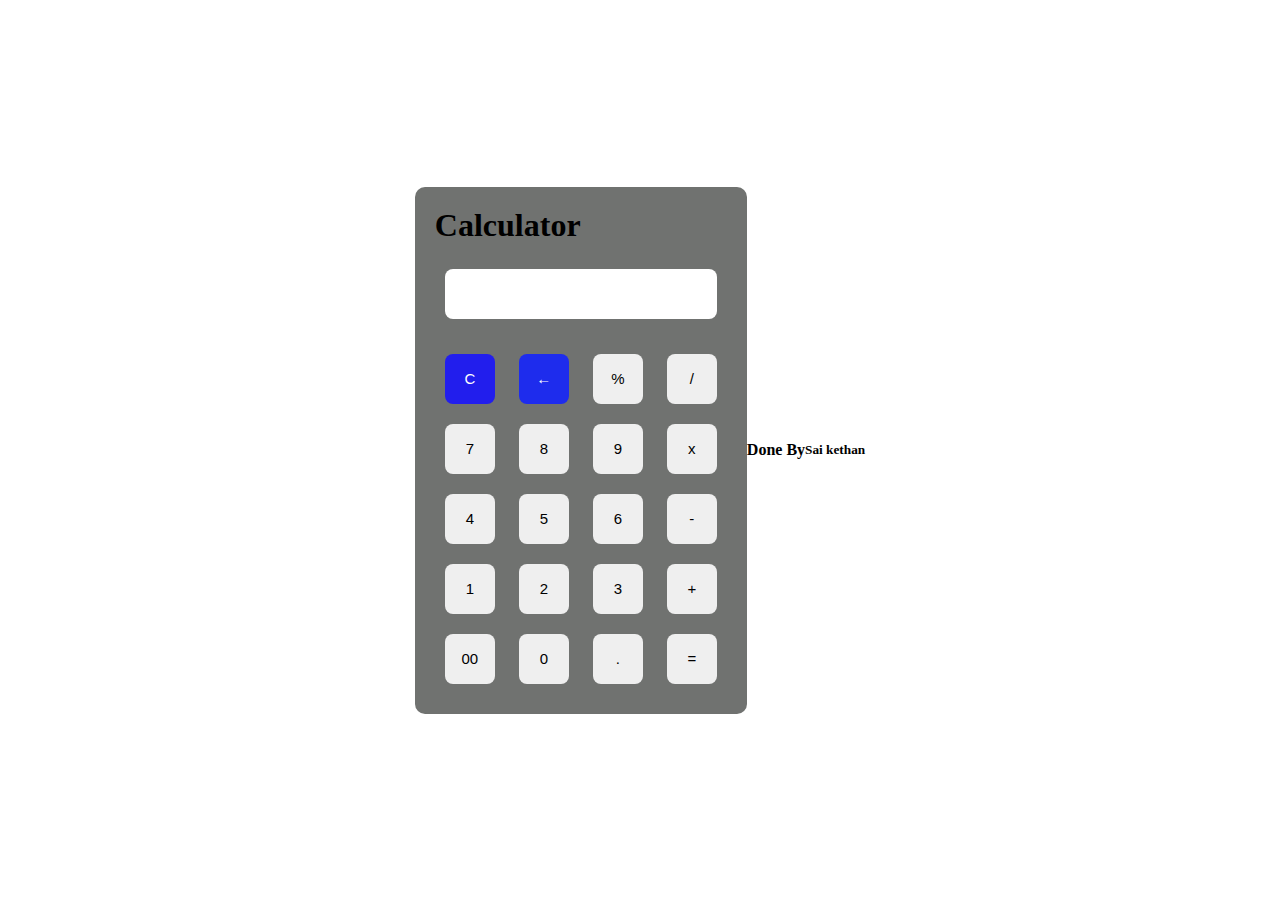
<file: index.html>
<!DOCTYPE html>
<html lang="en">
<head>
   <title>Calculator</title>
   <link rel="stylesheet" href="style.css">
</head>
<body>
   <div id="calc">
      <div id="content">
        <h1>Calculator</h1>
         <form>
            <div id="output">
               <input type="text" id='res'>
            </div>
            <div class="btn">
               <input type="button" value='C' onclick="Clear()" id="clear">
               <input type="button" value='←' onclick="Back()" id="backspace">
               <input type="button" value='%' onclick="Solve('%')">
               <input type="button" value='/' onclick="Solve('/')">
               <br>
               <input type="button" value='7' onclick="Solve('7')">
               <input type="button" value='8' onclick="Solve('8')">
               <input type="button" value='9' onclick="Solve('9')">
               <input type="button" value='x' onclick="Solve('*')">
               <br>
               <input type="button" value='4' onclick="Solve('4')">
               <input type="button" value='5' onclick="Solve('5')">
               <input type="button" value='6' onclick="Solve('6')">
               <input type="button" value='-' onclick="Solve('-')">
               <br>
               <input type="button" value='1' onclick="Solve('1')">
               <input type="button" value='2' onclick="Solve('2')">
               <input type="button" value='3' onclick="Solve('3')">
               <input type="button" value='+' onclick="Solve('+')">
               <br>
               <input type="button" value='00' onclick="Solve('00')">
               <input type="button" value='0' onclick="Solve('0')">
               <input type="button" value='.' onclick="Solve('.')">
               <input type="button" value='=' onclick="Result()">
            </div>
         </form>
      </div>
      <h4>Done By </h4>
      <h5>Sai kethan</h5>
   </div>
   <script src='index.js'></script>
</body>
</html>
</html>
</file>
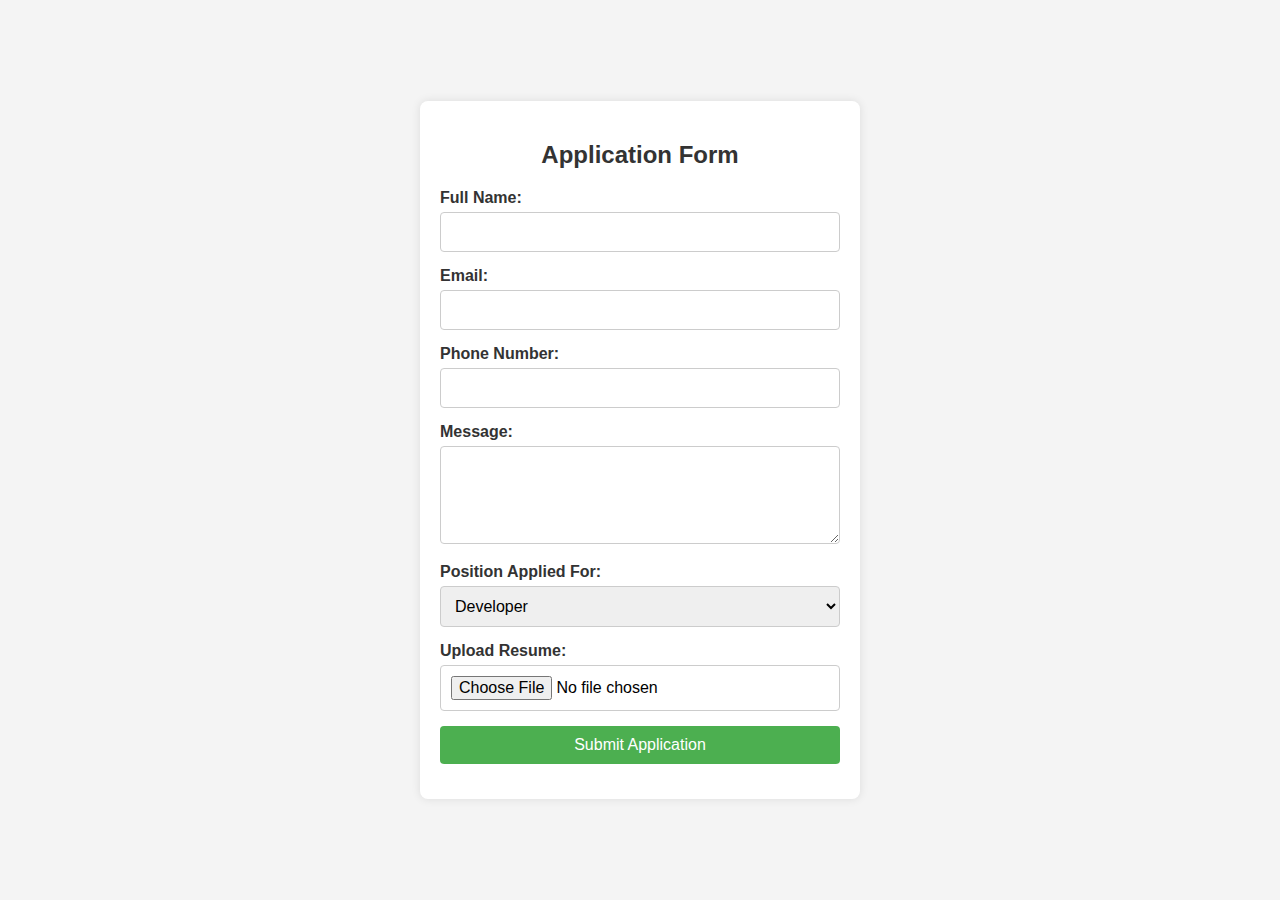
<file: applicationform/index.html>
<!DOCTYPE html>
<html lang="en">
<head>
    <meta charset="UTF-8">
    <meta name="viewport" content="width=device-width, initial-scale=1.0">
    <title>Application Form</title>
    <link rel="stylesheet" href="styles.css">
</head>
<body>
    <div class="form-container">
        <h2>Application Form</h2>
        <form action="#" method="post">
            <div class="form-group">
                <label for="name">Full Name:</label>
                <input type="text" id="name" name="name" required>
            </div>
            <div class="form-group">
                <label for="email">Email:</label>
                <input type="email" id="email" name="email" required>
            </div>
            <div class="form-group">
                <label for="phone">Phone Number:</label>
                <input type="tel" id="phone" name="phone" required>
            </div>
            <div class="form-group">
                <label for="message">Message:</label>
                <textarea id="message" name="message" rows="4" required></textarea>
            </div>
            <div class="form-group">
                <label for="position">Position Applied For:</label>
                <select id="position" name="position" required>
                    <option value="developer">Developer</option>
                    <option value="designer">Designer</option>
                    <option value="manager">Manager</option>
                </select>
            </div>
            <div class="form-group">
                <label for="resume">Upload Resume:</label>
                <input type="file" id="resume" name="resume" required>
            </div>
            <div class="form-group">
                <button type="submit">Submit Application</button></div> </form></div></body></html>
</file>
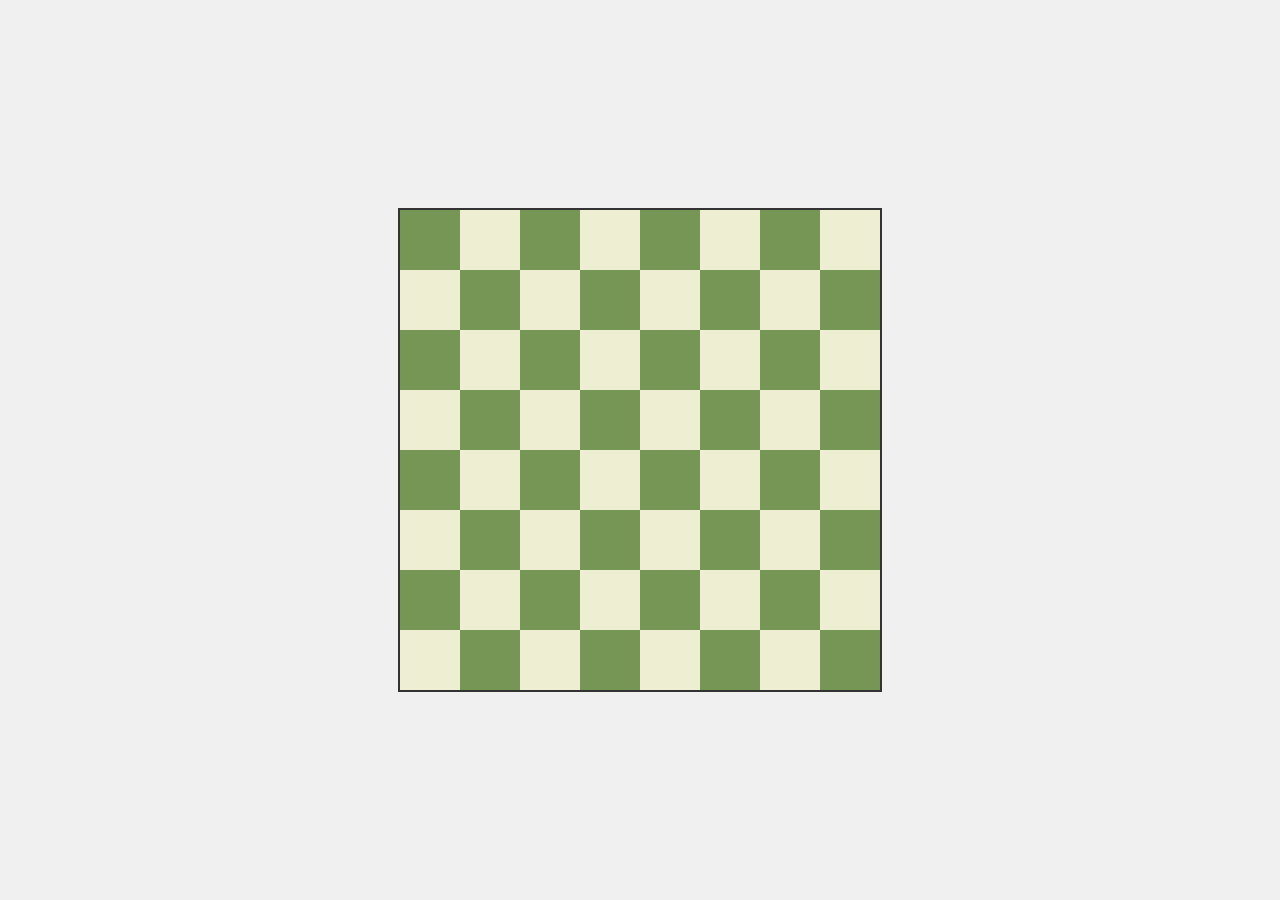
<file: chessboard/index.html>
<!DOCTYPE html>
<html lang="en">
<head>
    <meta charset="UTF-8">
    <meta name="viewport" content="width=device-width, initial-scale=1.0">
    <title>Chessboard</title>
    <link rel="stylesheet" href="style.css">
</head>
<body>
    <div class="chessboard">
        <!-- Creating the chessboard with 8x8 squares -->
        <div class="row">
            <div class="square black"></div>
            <div class="square white"></div>
            <div class="square black"></div>
            <div class="square white"></div>
            <div class="square black"></div>
            <div class="square white"></div>
            <div class="square black"></div>
            <div class="square white"></div>
        </div>
        <div class="row">
            <div class="square white"></div>
            <div class="square black"></div>
            <div class="square white"></div>
            <div class="square black"></div>
            <div class="square white"></div>
            <div class="square black"></div>
            <div class="square white"></div>
            <div class="square black"></div>
        </div>
        <!-- Repeat the above two rows to complete the board -->
        <div class="row">
            <div class="square black"></div>
            <div class="square white"></div>
            <div class="square black"></div>
            <div class="square white"></div>
            <div class="square black"></div>
            <div class="square white"></div>
            <div class="square black"></div>
            <div class="square white"></div>
        </div>
        <div class="row">
            <div class="square white"></div>
            <div class="square black"></div>
            <div class="square white"></div>
            <div class="square black"></div>
            <div class="square white"></div>
            <div class="square black"></div>
            <div class="square white"></div>
            <div class="square black"></div>
        </div>
        <div class="row">
            <div class="square black"></div>
            <div class="square white"></div>
            <div class="square black"></div>
            <div class="square white"></div>
            <div class="square black"></div>
            <div class="square white"></div>
            <div class="square black"></div>
            <div class="square white"></div>
        </div>
        <div class="row">
            <div class="square white"></div>
            <div class="square black"></div>
            <div class="square white"></div>
            <div class="square black"></div>
            <div class="square white"></div>
            <div class="square black"></div>
            <div class="square white"></div>
            <div class="square black"></div>
        </div>
        <div class="row">
            <div class="square black"></div>
            <div class="square white"></div>
            <div class="square black"></div>
            <div class="square white"></div>
            <div class="square black"></div>
            <div class="square white"></div>
            <div class="square black"></div>
            <div class="square white"></div>
        </div>
        <div class="row">
            <div class="square white"></div>
            <div class="square black"></div>
            <div class="square white"></div>
            <div class="square black"></div>
            <div class="square white"></div>
            <div class="square black"></div>
            <div class="square white"></div>
            <div class="square black"></div>
        </div>
    </div>
</body>
</html>
</file>
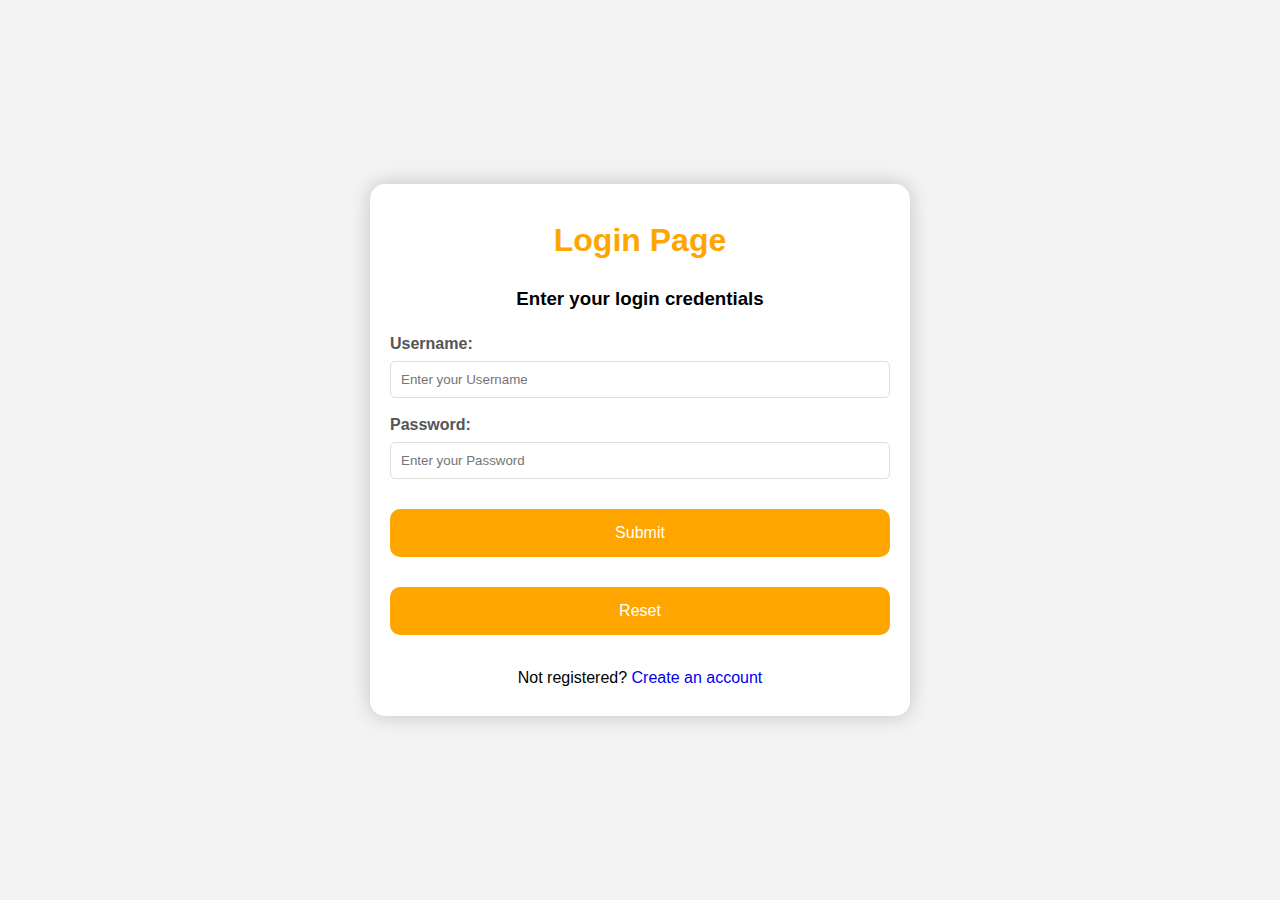
<file: loginpage/index.html>
<!DOCTYPE html>
<html lang="en">
<head>
    <meta charset="UTF-8">
    <meta name="viewport" content="width=device-width, initial-scale=1.0">
    <title>Document</title>
    <link rel="stylesheet" href="style.css">
</head>
<body>
    <div class="main">
        <h1>Login Page</h1>
        <h3>Enter your login credentials</h3>
        <form action="">
              <label for="first">
                    Username:
              </label>
              <input type="text" 
                     id="first" 
                     name="first" 
                     placeholder="Enter your Username" required>
              <label for="password">
                    Password:
              </label>
              <input type="password"
                     id="password" 
                     name="password"
                     placeholder="Enter your Password" required>
              <div class="wrap">
                    <button type="submit"
                            onclick="solve()">
                          Submit
                    </button>
              </div>
              <div class="wrap">
                <button type="submit"
                        onclick="solve()">
                      Reset
                </button></div></form>
        <p>Not registered?
              <a href="#"
                 style="text-decoration: none;">
                    Create an account
              </a></p></div></body></html>
</file>
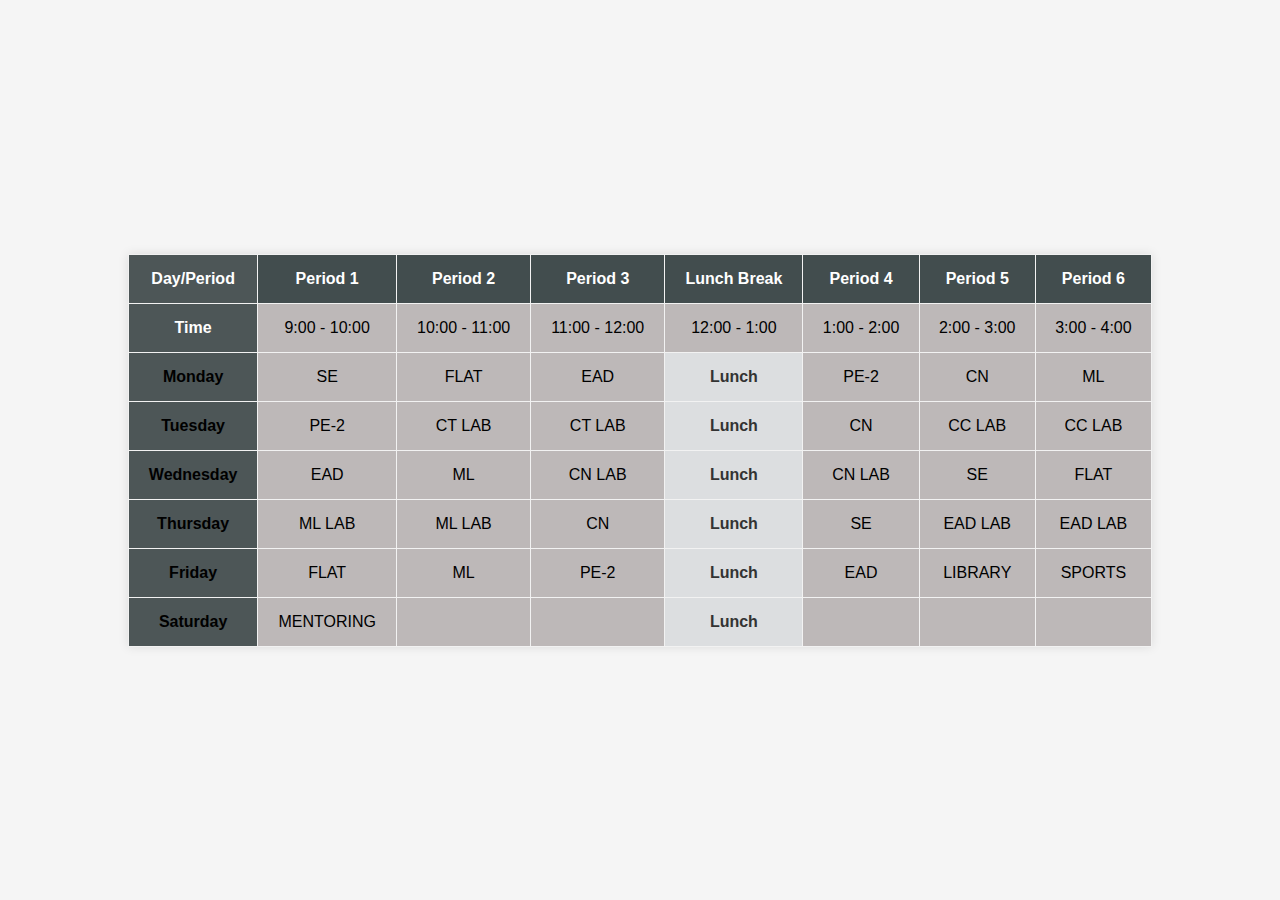
<file: timetable/index.html>
<!DOCTYPE html>
<html lang="en">
<head>
    <meta charset="UTF-8">
    <meta name="viewport" content="width=device-width, initial-scale=1.0">
    <title>Class Timetable</title>
    <link rel="stylesheet" href="style.css">
</head>
<body>
    <div class="container">
        <table>
            <thead>
                <tr>
                    <th>Day/Period</th>
                    <th>Period 1</th>
                    <th>Period 2</th>
                    <th>Period 3</th>
                    <th>Lunch Break</th>
                    <th>Period 4</th>
                    <th>Period 5</th>
                    <th>Period 6</th>
                </tr>
                <tr>
                    <th>Time</th>
                    <td>9:00 - 10:00</td>
                    <td>10:00 - 11:00</td>
                    <td>11:00 - 12:00</td>
                    <td>12:00 - 1:00</td>
                    <td>1:00 - 2:00</td>
                    <td>2:00 - 3:00</td>
                    <td>3:00 - 4:00</td>
                </tr>
            </thead>
            <tbody>
                <tr>
                    <td>Monday</td>
                    <td>SE</td>
                    <td>FLAT</td>
                    <td>EAD</td>
                    <td class="lunch-break">Lunch</td>
                    <td>PE-2</td>
                    <td>CN</td>
                    <td>ML</td>
                </tr>
                <tr>
                    <td>Tuesday</td>
                    <td>PE-2</td>
                    <td>CT LAB</td>
                    <td>CT LAB </td>
                    <td class="lunch-break">Lunch</td>
                    <td>CN</td>
                    <td>CC LAB</td>
                    <td>CC LAB</td>
                </tr>
                <tr>
                    <td>Wednesday</td>
                    <td>EAD</td>
                    <td>ML</td>
                    <td>CN LAB</td>
                    <td class="lunch-break">Lunch</td>
                    <td>CN LAB</td>
                    <td>SE</td>
                    <td>FLAT</td>
                </tr>
                <tr>
                    <td>Thursday</td>
                    <td>ML LAB</td>
                    <td>ML LAB</td>
                    <td>CN</td>
                    <td class="lunch-break">Lunch</td>
                    <td>SE</td>
                    <td>EAD LAB</td>
                    <td>EAD LAB</td>
                </tr>
                <tr>
                    <td>Friday</td>
                    <td>FLAT</td>
                    <td>ML</td>
                    <td>PE-2</td>
                    <td class="lunch-break">Lunch</td>
                    <td>EAD</td>
                    <td>LIBRARY</td>
                    <td>SPORTS</td>
                </tr>
                <tr>
                    <td>Saturday</td>
                    <td>MENTORING</td>
                    <td></td>
                    <td></td>
                    <td class="lunch-break">Lunch</td>
                    <td></td>
                    <td></td>
                    <td></td>
                </tr>
            </tbody>
        </table>
    </div>
</body>
</html>
</file>
<file: style.css>
* {
    margin: 0;
    padding: 0;
    box-sizing: border-box;
}
#calc {
    width: 100%;
    height: 100vh;
    display: flex;
    justify-content: center;
    align-items: center;
}
#content {
    background: #707270;
    padding: 20px;
    border-radius: 10px;

}
#content form input {
    border: 0;
    outline: 0;
    width: 50px;
    height: 50px;
    border-radius: 8px;
    font-size: 15px;
    margin: 10px;
    cursor: pointer;
}
#backspace {
    background-color: rgb(30, 44, 237);
    color: white;
}
#res {
    padding: 10px;
}
#clear {
    background-color: rgb(34, 30, 237);
    color: white;
}
form #output {
    display: flex;
    justify-content: flex-end;
    margin: 15px 0;
}
form #output input {
    text-align: right;
    flex: 1;
    font-size: 25px;
}
</file>
<file: applicationform/styles.css>
body {
    font-family: Arial, sans-serif;
    background-color: #f4f4f4;
    display: flex;
    justify-content: center;
    align-items: center;
    height: 100vh;
    margin: 0;
}

.form-container {
    background-color: #ffffff;
    padding: 20px;
    border-radius: 8px;
    box-shadow: 0 0 10px rgba(0, 0, 0, 0.1);
    width: 400px;
}

h2 {
    text-align: center;
    margin-bottom: 20px;
    color: #333;
}

.form-group {
    margin-bottom: 15px;
}

.form-group label {
    display: block;
    margin-bottom: 5px;
    font-weight: bold;
    color: #333;
}

.form-group input,
.form-group textarea,
.form-group select {
    width: 100%;
    padding: 10px;
    border: 1px solid #ccc;
    border-radius: 4px;
    font-size: 16px;
    box-sizing: border-box;
}

.form-group textarea {
    resize: vertical;
}

.form-group button {
    width: 100%;
    padding: 10px;
    background-color: #4CAF50;
    color: #ffffff;
    border: none;
    border-radius: 4px;
    font-size: 16px;
    cursor: pointer;
}

.form-group button:hover {
    background-color: #45a049;
}
</file>
<file: chessboard/style.css>
body {
    display: flex;
    justify-content: center;
    align-items: center;
    height: 100vh;
    margin: 0;
    background-color: #f0f0f0;
}

.chessboard {
    display: grid;
    grid-template-columns: repeat(8, 60px);
    grid-template-rows: repeat(8, 60px);
    border: 2px solid #333;
}

.row {
    display: contents;
}

.square {
    width: 60px;
    height: 60px;
}

.square.black {
    background-color: #769656;
}

.square.white {
    background-color: #eeeed2;
}
</file>
<file: loginpage/style.css>
body {
    display: flex;
    align-items: center;
    justify-content: center;
    font-family: sans-serif;
    line-height: 1.5;
    min-height: 100vh;
    background: #f3f3f3;
    flex-direction: column;
    margin: 0;
}
.main {
    background-color: #fff;
    border-radius: 15px;
    box-shadow: 0 0 20px rgba(0, 0, 0, 0.2);
    padding: 10px 20px;
    transition: transform 0.2s;
    width: 500px;
    text-align: center;
}

h1 {
    color: #FFA500;
}

label {
    display: block;
    width: 100%;
    margin-top: 10px;
    margin-bottom: 5px;
    text-align: left;
    color: #555;
    font-weight: bold;
}


input {
    display: block;
    width: 100%;
    margin-bottom: 15px;
    padding: 10px;
    box-sizing: border-box;
    border: 1px solid #ddd;
    border-radius: 5px;
}

button {
    padding: 15px;
    border-radius: 10px;
    margin-top: 15px;
    margin-bottom: 15px;
    border: none;
    color: white;
    cursor: pointer;
    background-color: #FFA500;
    width: 100%;
    font-size: 16px;
}

.wrap {
    display: flex;
    justify-content: center;
    align-items: center;
}
</file>
<file: timetable/style.css>
body {
    font-family: Arial, sans-serif;
    display: flex;
    justify-content: center;
    align-items: center;
    height: 100vh;
    margin: 0;
    background-color: #f5f5f5;
}

.container {
    width: 80%;
    margin: 0 auto;
    box-shadow: 0 0 10px rgba(0, 0, 0, 0.1);
    background-color: #fff;
}

table {
    width: 100%;
    border-collapse: collapse;
}

th, td {
    padding: 15px;
    text-align: center;
    border: 1px solid #f2f2f2;
}

th {
    background-color: #424d4e;
    color: white;
}

td {
    background-color: #bdb8b8;
}

td:first-child, th:first-child {
    background-color: #4d5657;
    font-weight: bold;
}

.lunch-break {
    background-color: #dcdee0;
    font-weight: bold;
    color: #333;
}
</file>
